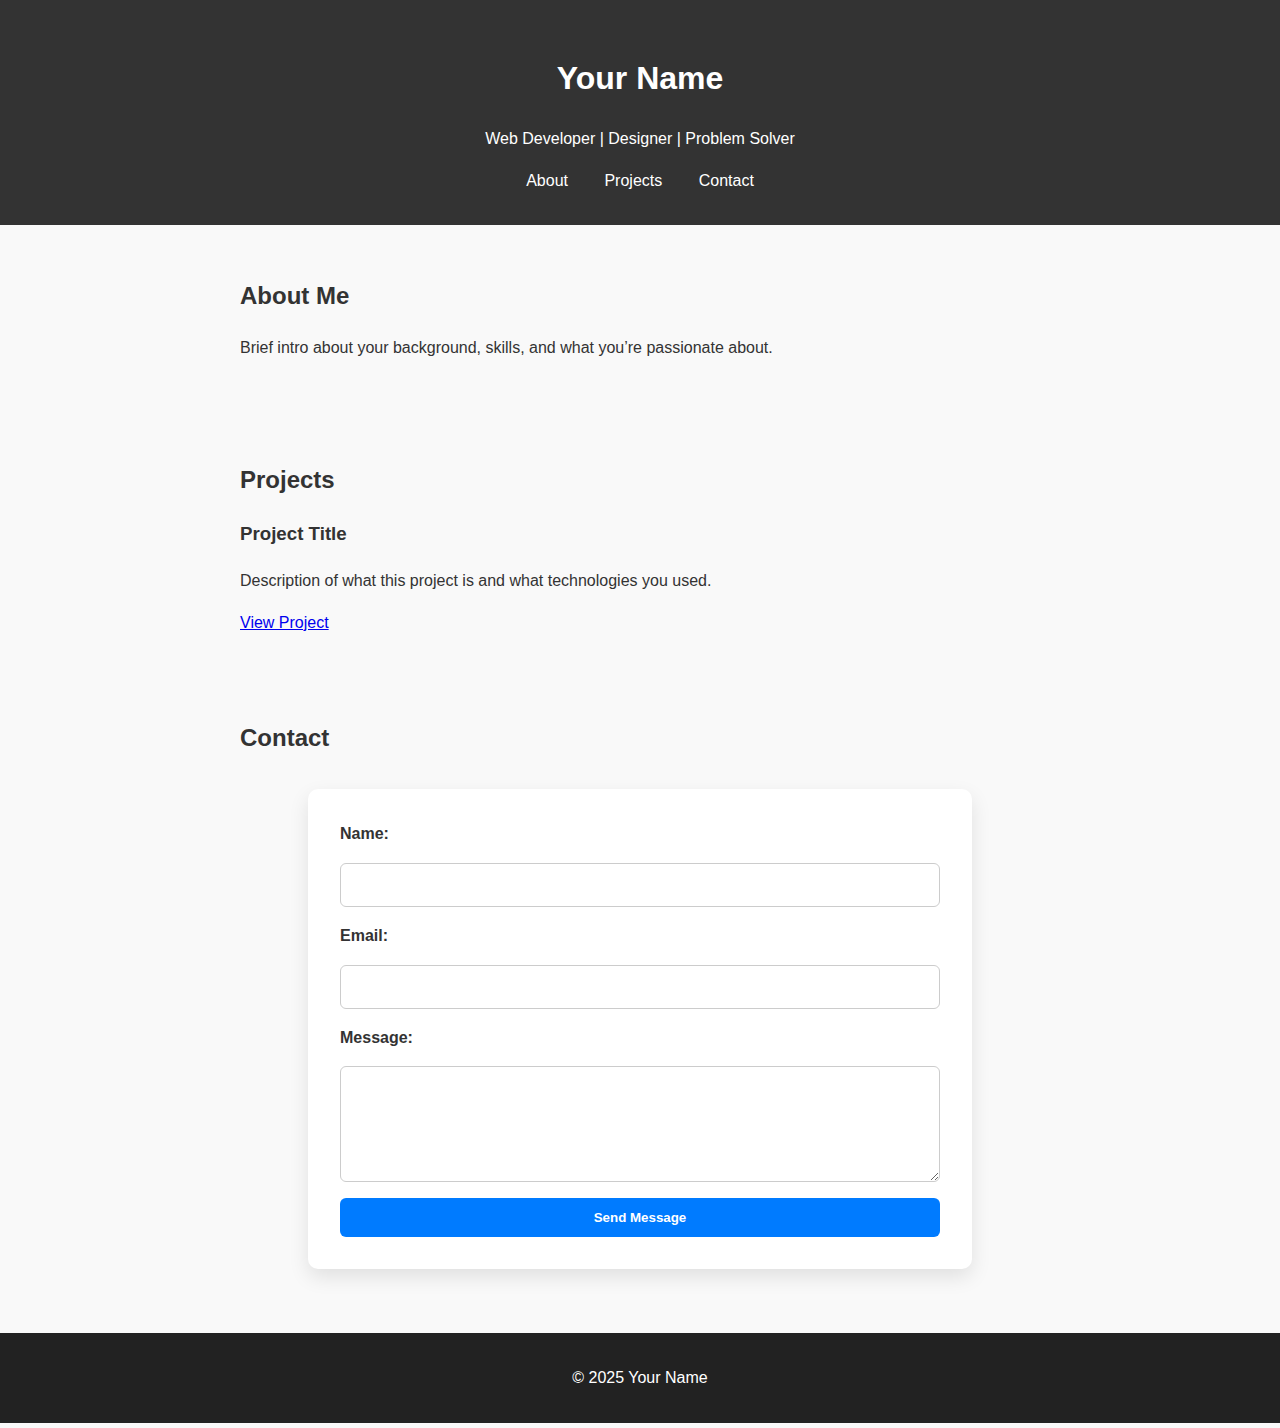
<file: pages/index.html>
<!DOCTYPE html>
<html lang="en">
<head>
  <meta charset="UTF-8" />
  <meta name="viewport" content="width=device-width, initial-scale=1.0"/>
  <title>Your Name | Portfolio</title>
  <link rel="stylesheet" href="/css/styles.css" />
</head>
<body>
  <header>
    <h1>Your Name</h1>
    <p>Web Developer | Designer | Problem Solver</p>
    <nav>
      <a href="#about">About</a>
      <a href="#projects">Projects</a>
      <a href="#contact">Contact</a>
    </nav>
  </header>

  <section id="about">
    <h2>About Me</h2>
    <p>Brief intro about your background, skills, and what you’re passionate about.</p>
  </section>

  <section id="projects">
    <h2>Projects</h2>
    <div class="project">
      <h3>Project Title</h3>
      <p>Description of what this project is and what technologies you used.</p>
      <a href="#">View Project</a>
    </div>
  </section>

  <section id="contact">
    <h2>Contact</h2>
    <div class="contact-card">
        <form action="https://formspree.io/f/xzzrwkvq" method="POST">
        <label for="name">Name:</label>
        <input type="text" id="name" name="name" required />
    
        <label for="email">Email:</label>
        <input type="email" id="email" name="email" required />
    
        <label for="message">Message:</label>
        <textarea id="message" name="message" rows="5" required></textarea>
    
        <button type="submit">Send Message</button>
        </form>
    </div>
  </section>  

  <footer>
    <p>&copy; 2025 Your Name</p>
  </footer>
</body>
</html>
</file>
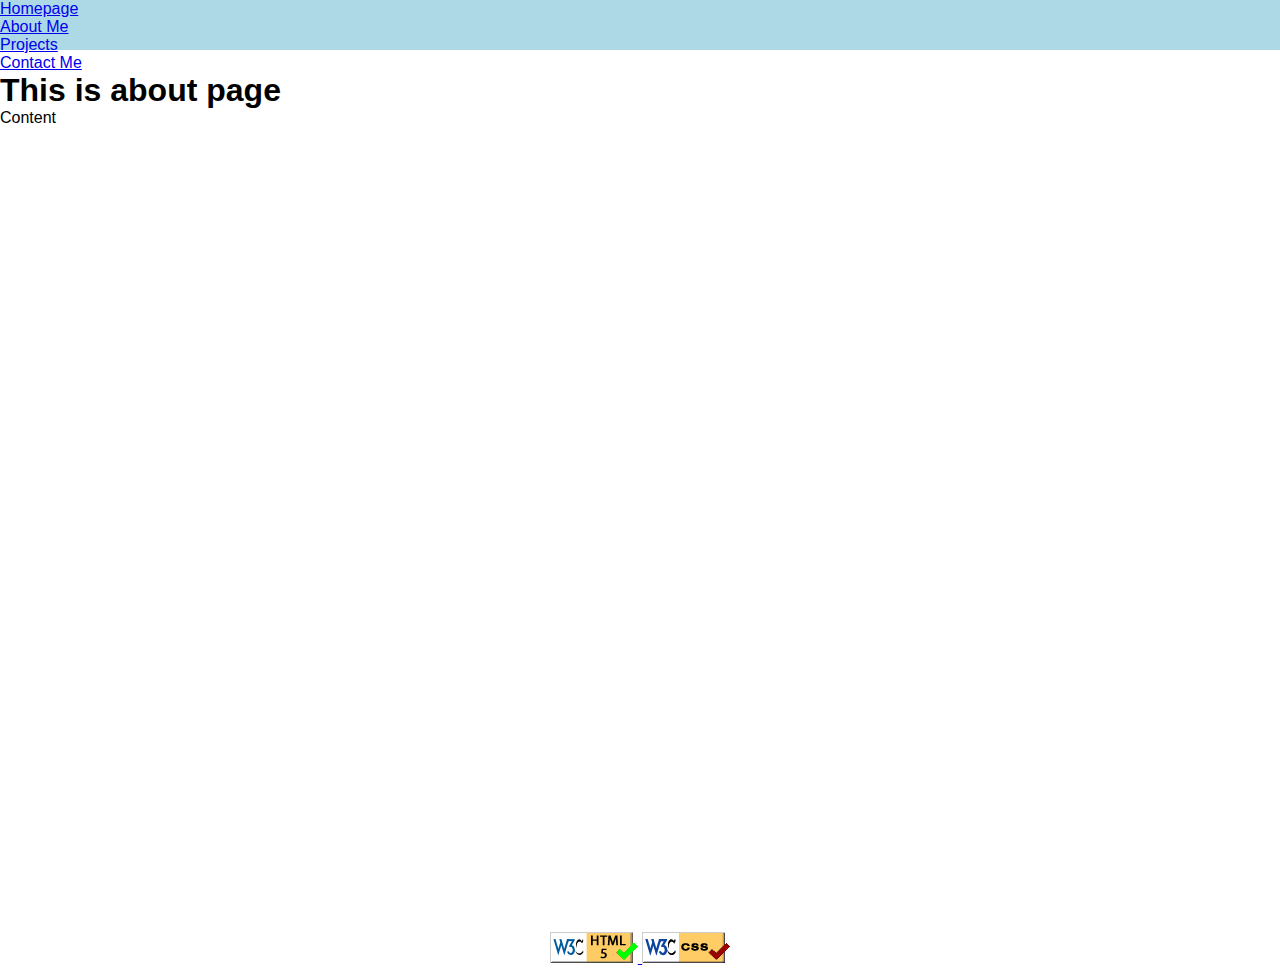
<file: about.html>
<!DOCTYPE html>
<html>
    <head>
        <meta charset="UTF-8">
        <meta name="author" content="Kevin Nguyen">
        <meta name="viewport" content="width=device-width, initial-scale=1.0">
        <link href="styles/generalStyles.css" rel="stylesheet">
    </head>
    <body>
      <title>Kevin Nguyen</title>
      <div class="top-bar">
        <div class="navigationBar">
          <nav> <a href="introduction.html">Homepage</a></nav>
          <nav> <a href="about.html">About Me</a></nav>
          <nav> <a href="projects.html">Projects </a></nav>
          <nav> <a href="contact.html">Contact Me </a></nav>
        </div>
        </div>
      <div id="page-container">
          <div id="content-wrap">
            <!-- all other page content -->
            <h1>This is about page</h1>
            <p>Content</p>
          </div>
          <footer id="footer">
            <p class="generalAlign">
              <a href="https://validator.w3.org/check?uri=referer">
                <img src="images/button-valid-html5.gif" width="88" height="31" alt="Link to HTML validator">
            </a>
              <a href="https://jigsaw.w3.org/css-validator/check/referer">
                <img src="images/button-valid-css.gif" width="88" height="31" alt="Link to CSS validator">
            </a>
            </p>
          </footer>
        </div>
      </body>
</html>
</file>
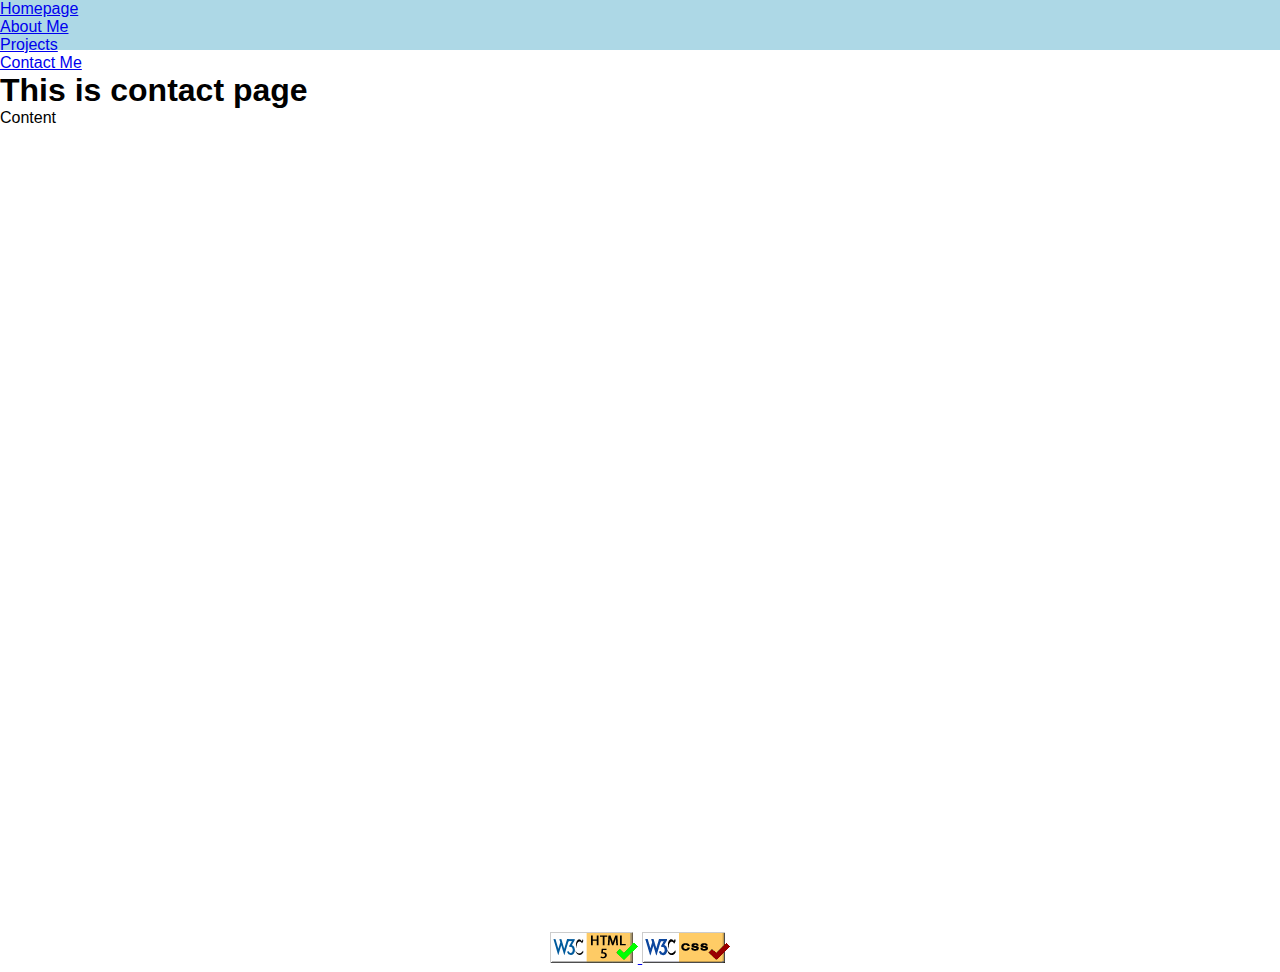
<file: contact.html>
<!DOCTYPE html>
<html>
    <head>
        <meta charset="UTF-8">
        <meta name="author" content="Kevin Nguyen">
        <meta name="viewport" content="width=device-width, initial-scale=1.0">
        <link href="styles/generalStyles.css" rel="stylesheet">
    </head>
    <body>
      <title>Kevin Nguyen</title>
      <div class="top-bar">
        <div class="navigationBar">
          <nav> <a href="introduction.html">Homepage</a></nav>
          <nav> <a href="about.html">About Me</a></nav>
          <nav> <a href="projects.html">Projects </a></nav>
          <nav> <a href="contact.html">Contact Me </a></nav>
        </div>
        </div>
      <div id="page-container">
          <div id="content-wrap">
            <!-- all other page content -->
            <h1>This is contact page</h1>
            <p>Content</p>
          </div>
          <footer id="footer">
            <p class="generalAlign">
              <a href="https://validator.w3.org/check?uri=referer">
                <img src="images/button-valid-html5.gif" width="88" height="31" alt="Link to HTML validator">
            </a>
              <a href="https://jigsaw.w3.org/css-validator/check/referer">
                <img src="images/button-valid-css.gif" width="88" height="31" alt="Link to CSS validator">
            </a>
            </p>
          </footer>
        </div>
      </body>
</html>
</file>
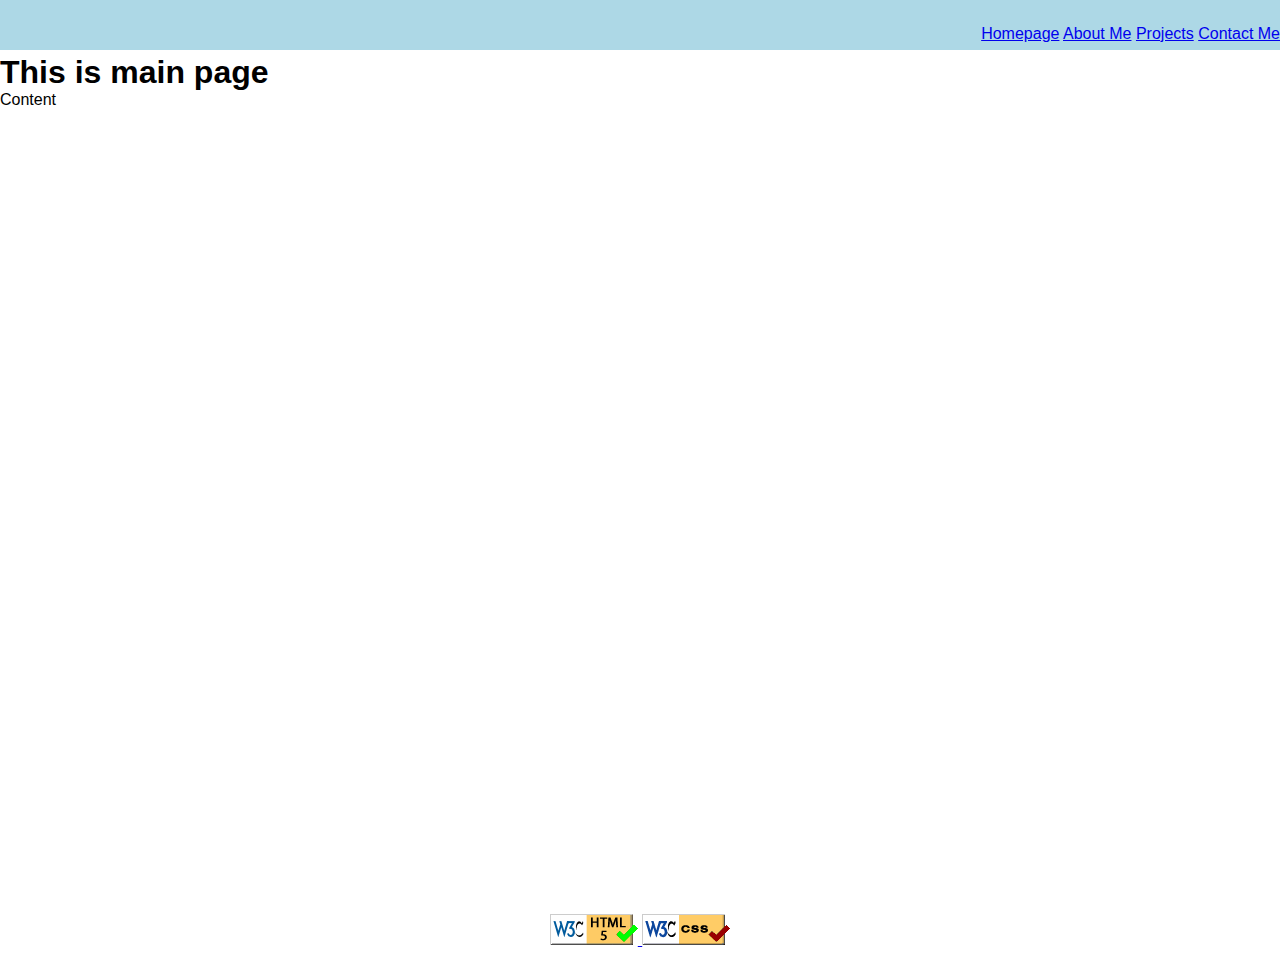
<file: introduction.html>
<!DOCTYPE html>
<html>
    <head>
        <meta charset="UTF-8">
        <meta name="author" content="Kevin Nguyen">
        <meta name="viewport" content="width=device-width, initial-scale=1.0">
        <link href="styles/generalStyles.css" rel="stylesheet">
    </head>
    <body>
      <title>Kevin Nguyen</title>
      <div class="top-bar">
        <div class="navBar navBarAlignRight">
          <a href="introduction.html">Homepage</a>
          <a href="about.html">About Me</a>
          <a href="projects.html">Projects</a>
          <a href="contact.html">Contact Me</a>
        </div>
        </div>
      <div id="page-container">
          <div id="content-wrap">
            <!-- all other page content -->
            <h1>This is main page</h1>
            <p>Content</p>
          </div>
          <footer id="footer">
            <p class="generalAlign">
              <a href="https://validator.w3.org/check?uri=referer">
                <img src="images/button-valid-html5.gif" width="88" height="31" alt="Link to HTML validator">
            </a>
              <a href="https://jigsaw.w3.org/css-validator/check/referer">
                <img src="images/button-valid-css.gif" width="88" height="31" alt="Link to CSS validator">
            </a>
            </p>
          </footer>
        </div>
      </body>
</html>
</file>
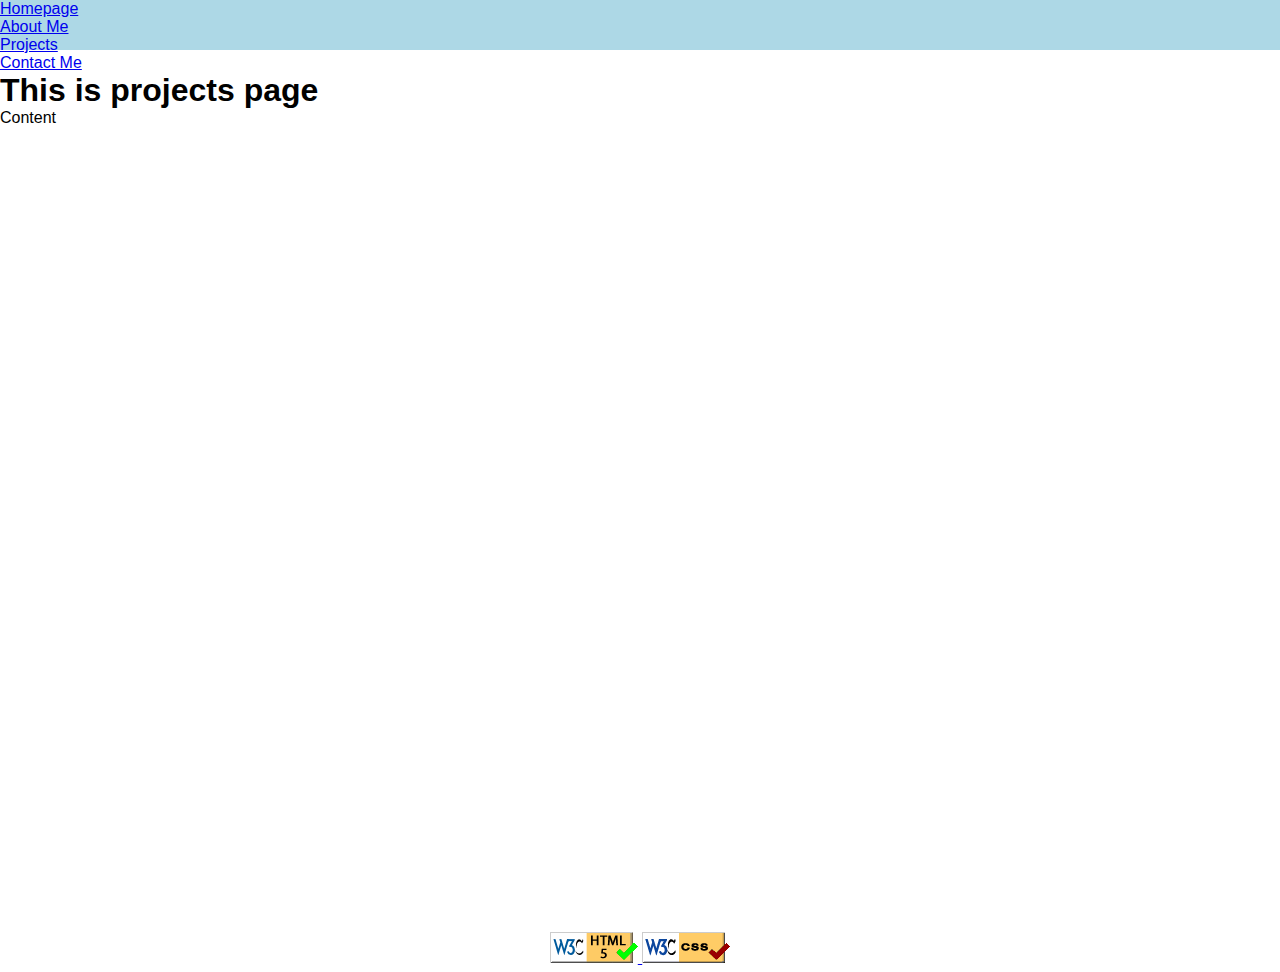
<file: projects.html>
<!DOCTYPE html>
<html>
    <head>
        <meta charset="UTF-8">
        <meta name="author" content="Kevin Nguyen">
        <meta name="viewport" content="width=device-width, initial-scale=1.0">
        <link href="styles/generalStyles.css" rel="stylesheet">
    </head>
    <body>
      <title>Kevin Nguyen</title>
      <div class="top-bar">
        <div class="navigationBar">
          <nav> <a href="/introduction.html">Homepage</a></nav>
          <nav> <a href="about.html">About Me</a></nav>
          <nav> <a href="projects.html">Projects </a></nav>
          <nav> <a href="contact.html">Contact Me </a></nav>
        </div>
        </div>
      <div id="page-container">
          <div id="content-wrap">
            <!-- all other page content -->
            <h1>This is projects page</h1>
            <p>Content</p>
          </div>
          <footer id="footer">
            <p class="generalAlign">
              <a href="https://validator.w3.org/check?uri=referer">
                <img src="images/button-valid-html5.gif" width="88" height="31" alt="Link to HTML validator">
            </a>
              <a href="https://jigsaw.w3.org/css-validator/check/referer">
                <img src="images/button-valid-css.gif" width="88" height="31" alt="Link to CSS validator">
            </a>
            </p>
          </footer>
        </div>
      </body>
</html>
</file>
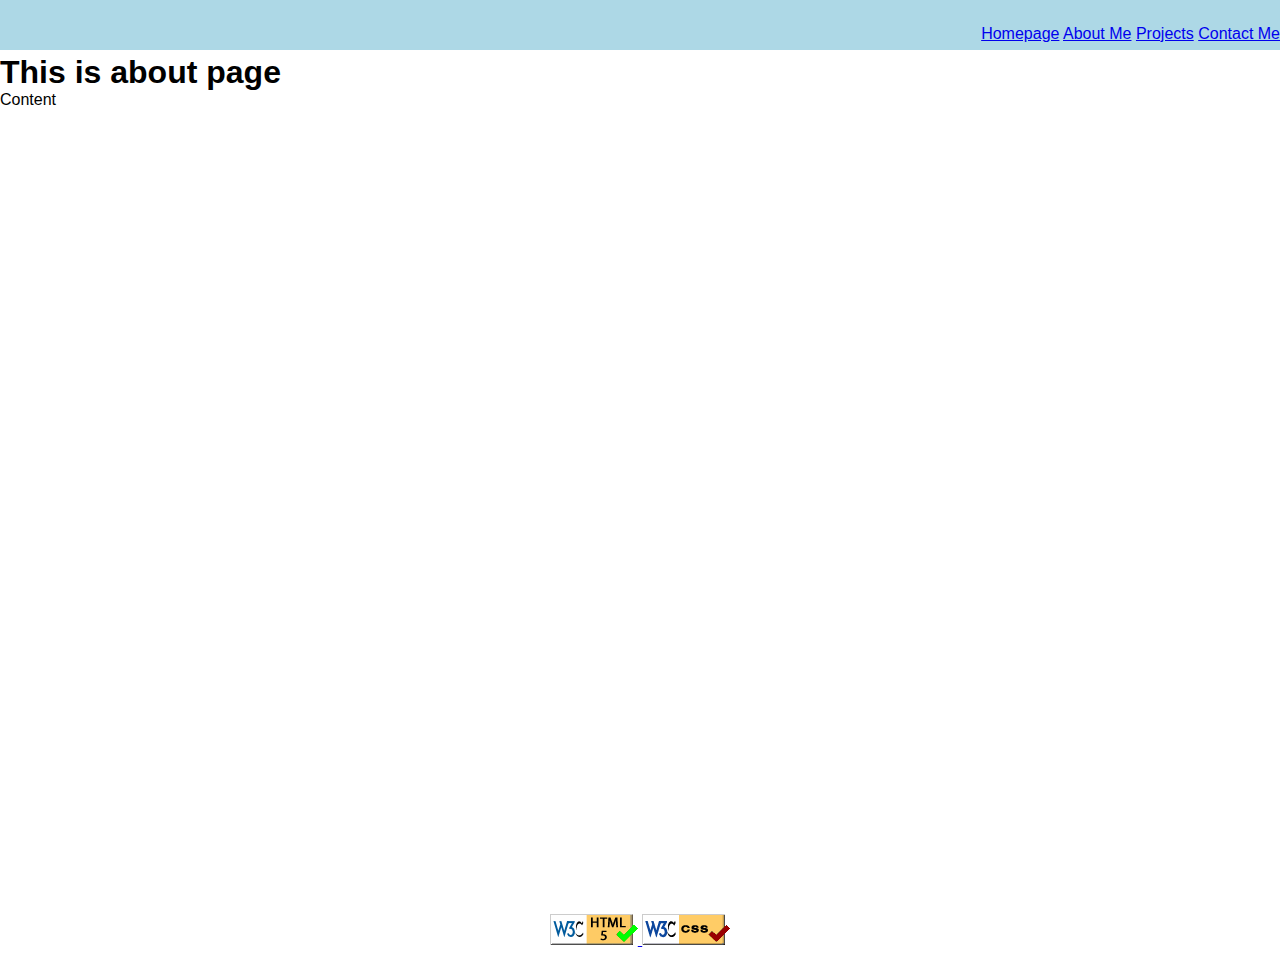
<file: pages/about.html>
<!DOCTYPE html>
<html>
    <head>
        <meta charset="UTF-8">
        <meta name="author" content="Kevin Nguyen">
        <meta name="viewport" content="width=device-width, initial-scale=1.0">
        <link href="../styles/generalStyles.css" rel="stylesheet">
    </head>
    <body>
      <title>Kevin Nguyen</title>
      <div class="top-bar">
        <div class="navBar navBarAlignRight">
          <a href="introduction.html">Homepage</a>
          <a href="about.html">About Me</a>
          <a href="projects.html">Projects</a>
          <a href="contact.html">Contact Me</a>
        </div>
        </div>
      <div id="page-container">
          <div id="content-wrap">
            <!-- all other page content -->
            <h1>This is about page</h1>
            <p>Content</p>
          </div>
          <footer id="footer">
            <p class="generalAlign">
              <a href="https://validator.w3.org/check?uri=referer">
                <img src="../images/button-valid-html5.gif" width="88" height="31" alt="Link to HTML validator">
            </a>
              <a href="https://jigsaw.w3.org/css-validator/check/referer">
                <img src="../images/button-valid-css.gif" width="88" height="31" alt="Link to CSS validator">
            </a>
            </p>
          </footer>
        </div>
      </body>
</html>
</file>
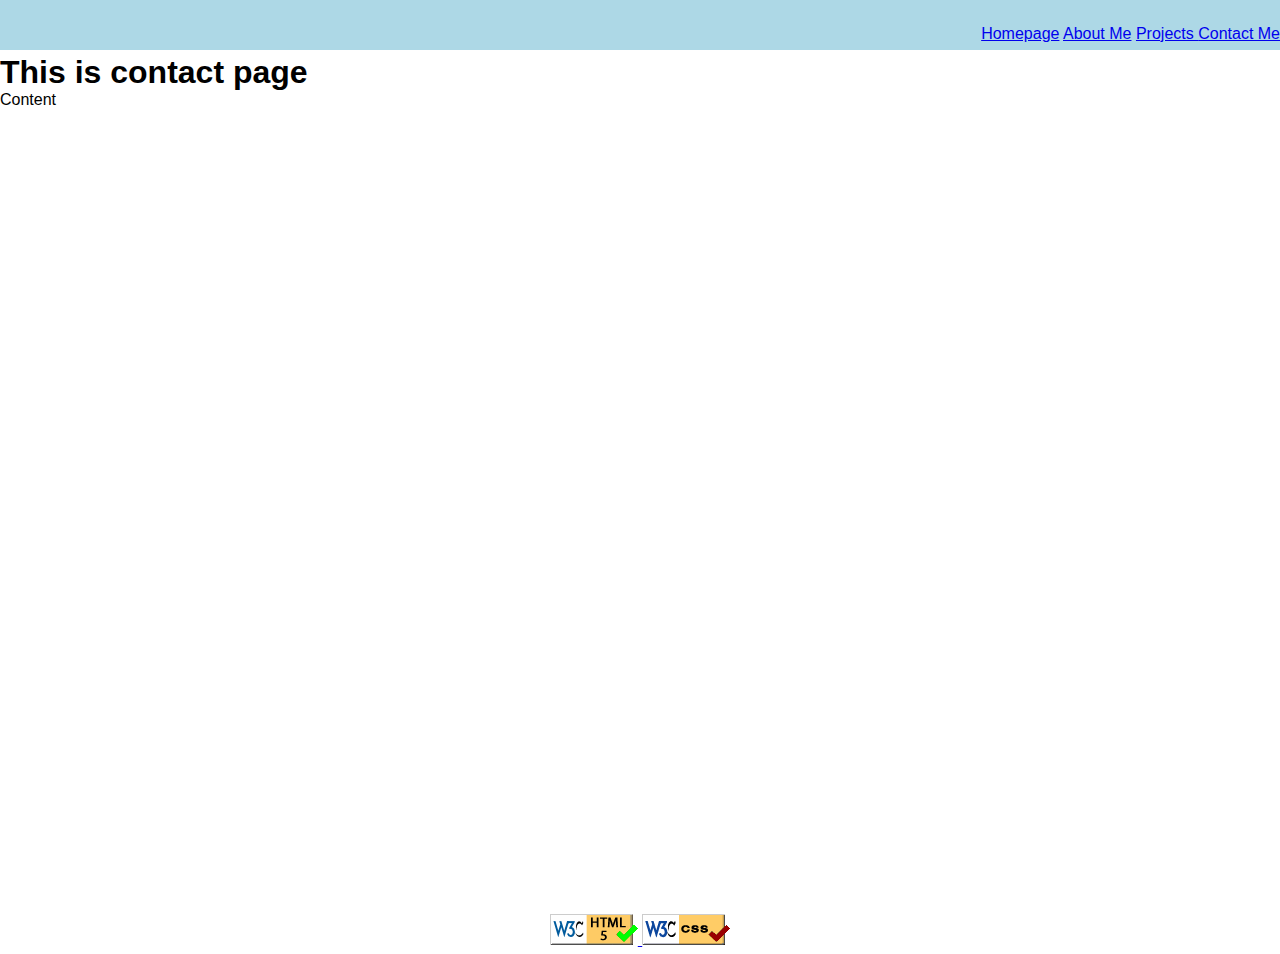
<file: pages/contact.html>
<!DOCTYPE html>
<html>
    <head>
        <meta charset="UTF-8">
        <meta name="author" content="Kevin Nguyen">
        <meta name="viewport" content="width=device-width, initial-scale=1.0">
        <link href="../styles/generalStyles.css" rel="stylesheet">
    </head>
    <body>
      <title>Kevin Nguyen</title>
      <div class="top-bar">
        <div class="navBar navBarAlignRight">
          <a href="introduction.html">Homepage</a>
          <a href="about.html">About Me</a>
          <a href="projects.html">Projects </a>
          <a href="contact.html">Contact Me </a>
        </div>
        </div>
      <div id="page-container">
          <div id="content-wrap">
            <!-- all other page content -->
            <h1>This is contact page</h1>
            <p>Content</p>
          </div>
          <footer id="footer">
            <p class="generalAlign">
              <a href="https://validator.w3.org/check?uri=referer">
                <img src="../images/button-valid-html5.gif" width="88" height="31" alt="Link to HTML validator">
            </a>
              <a href="https://jigsaw.w3.org/css-validator/check/referer">
                <img src="../images/button-valid-css.gif" width="88" height="31" alt="Link to CSS validator">
            </a>
            </p>
          </footer>
        </div>
      </body>
</html>
</file>
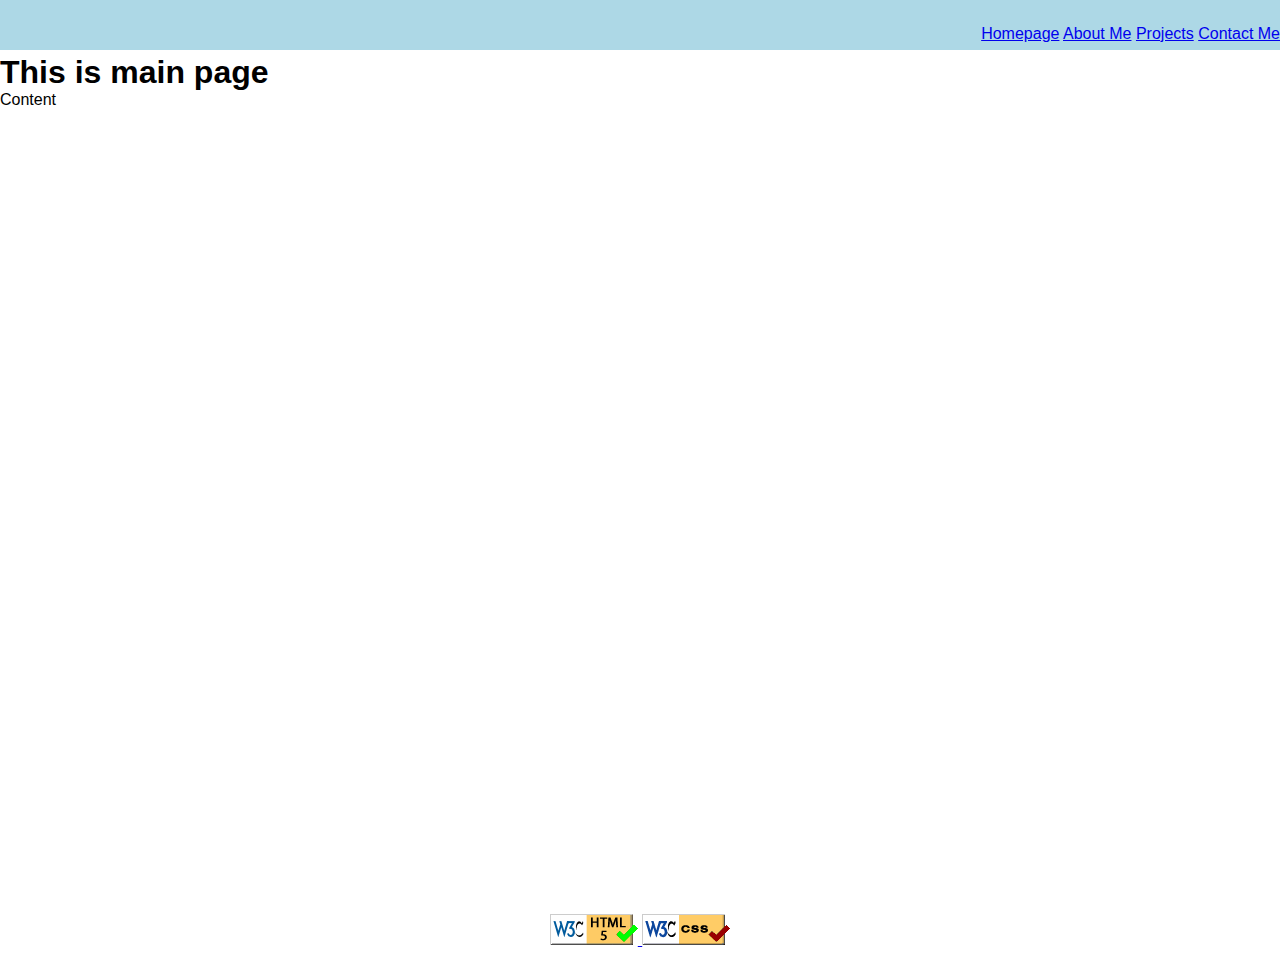
<file: pages/introduction.html>
<!DOCTYPE html>
<html>
    <head>
        <meta charset="UTF-8">
        <meta name="author" content="Kevin Nguyen">
        <meta name="viewport" content="width=device-width, initial-scale=1.0">
        <link href="../styles/generalStyles.css" rel="stylesheet">
    </head>
    <body>
      <title>Kevin Nguyen</title>
      <div class="top-bar">
        <div class="navBar navBarAlignRight">
          <a href="introduction.html">Homepage</a>
          <a href="about.html">About Me</a>
          <a href="projects.html">Projects</a>
          <a href="contact.html">Contact Me</a>
        </div>
        </div>
      <div id="page-container">
          <div id="content-wrap">
            <!-- all other page content -->
            <h1>This is main page</h1>
            <p>Content</p>
          </div>
          <footer id="footer">
            <p class="generalAlign">
              <a href="https://validator.w3.org/check?uri=referer">
                <img src="../images/button-valid-html5.gif" width="88" height="31" alt="Link to HTML validator">
            </a>
              <a href="https://jigsaw.w3.org/css-validator/check/referer">
                <img src="../images/button-valid-css.gif" width="88" height="31" alt="Link to CSS validator">
            </a>
            </p>
          </footer>
        </div>
      </body>
</html>
</file>
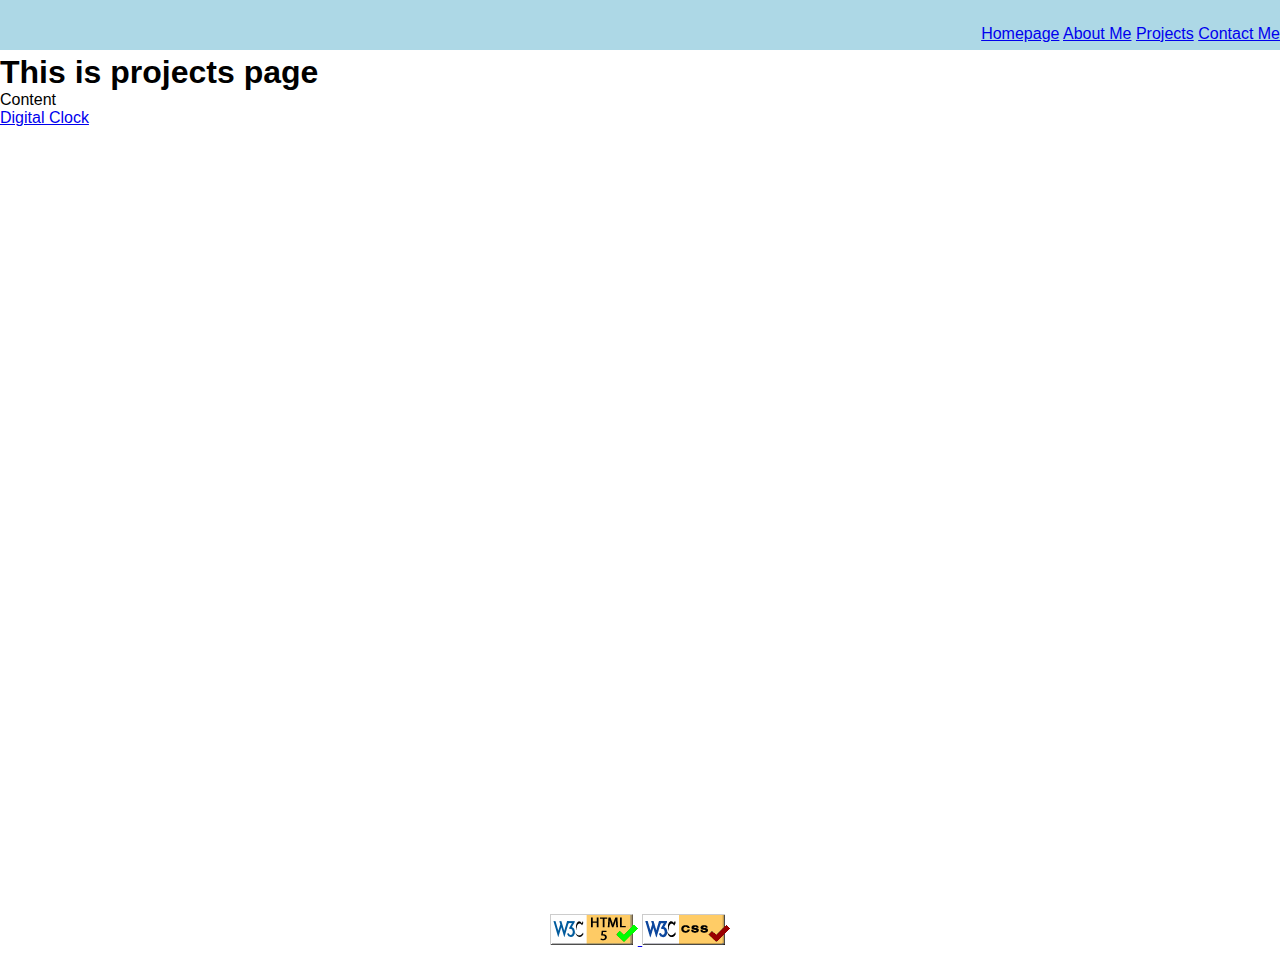
<file: pages/projects.html>
<!DOCTYPE html>
<html>
    <head>
        <meta charset="UTF-8">
        <meta name="author" content="Kevin Nguyen">
        <meta name="viewport" content="width=device-width, initial-scale=1.0">
        <link href="../styles/generalStyles.css" rel="stylesheet">
    </head>
    <body>
      <title>Kevin Nguyen</title>
      <div class="top-bar">
        <div class="navBar navBarAlignRight">
          <a href="introduction.html">Homepage</a>
          <a href="about.html">About Me</a>
          <a href="projects.html">Projects</a>
          <a href="contact.html">Contact Me</a>
        </div>
        </div>
      <div id="page-container">
          <div id="content-wrap">
            <!-- all other page content -->
            <h1>This is projects page</h1>
            <p>Content</p>
            <a href="../projects/digitalClock.html">Digital Clock</a>
          </div>
          <footer id="footer">
            <p class="generalAlign">
              <a href="https://validator.w3.org/check?uri=referer">
                <img src="../images/button-valid-html5.gif" width="88" height="31" alt="Link to HTML validator">
            </a>
              <a href="https://jigsaw.w3.org/css-validator/check/referer">
                <img src="../images/button-valid-css.gif" width="88" height="31" alt="Link to CSS validator">
            </a>
            </p>
          </footer>
        </div>
      </body>
</html>
</file>
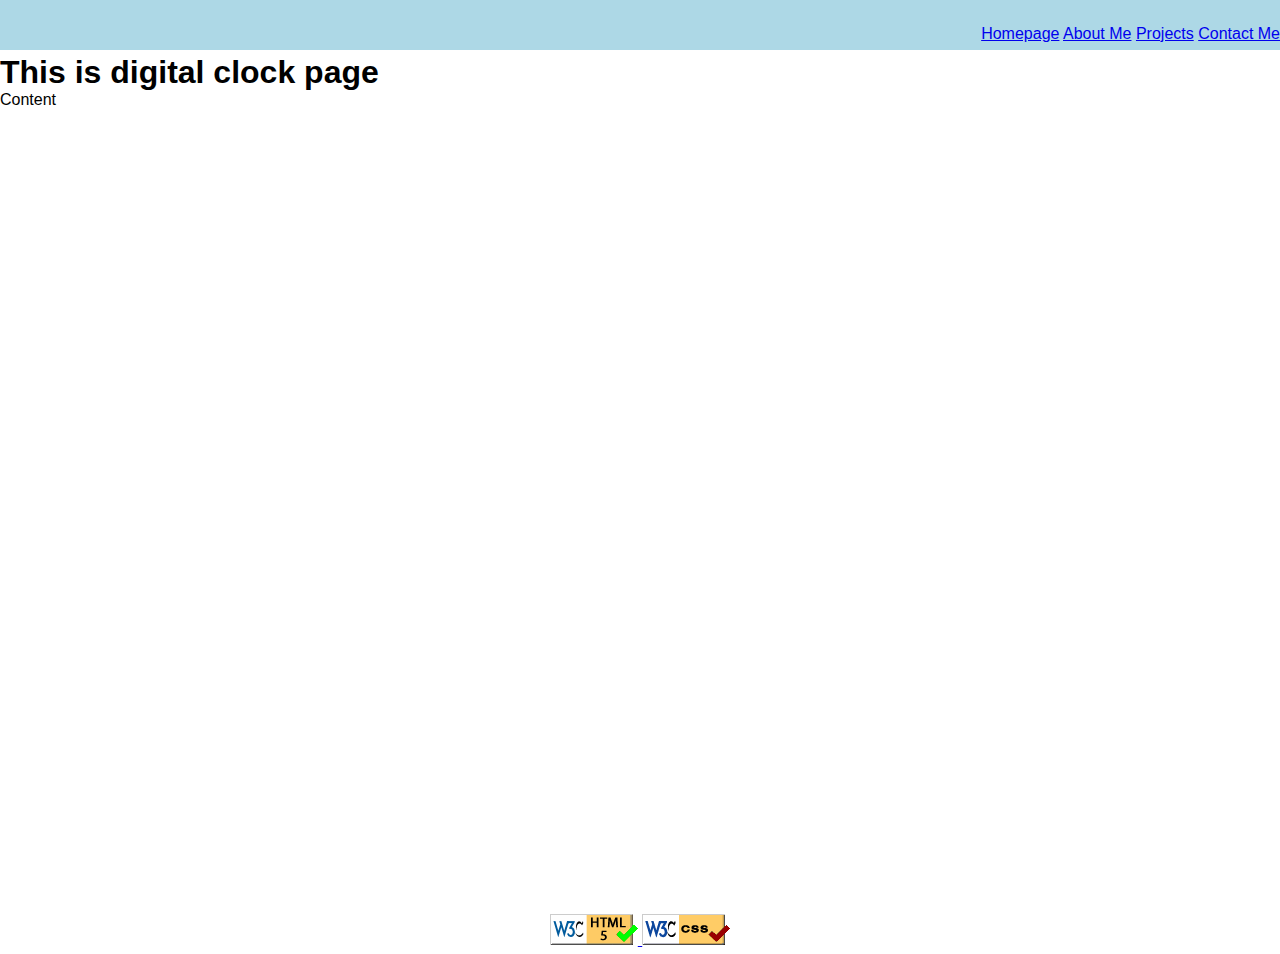
<file: projects/digitalClock.html>
<!DOCTYPE html>
<html>
    <head>
        <meta charset="UTF-8">
        <meta name="author" content="Kevin Nguyen">
        <meta name="viewport" content="width=device-width, initial-scale=1.0">
        <link href="../styles/generalStyles.css" rel="stylesheet">
    </head>
    <body>
        <title>Kevin Nguyen</title>
        <div class="top-bar">
          <div class="navBar navBarAlignRight">
          <a href="../pages/introduction.html">Homepage</a>
          <a href="../pages/about.html">About Me</a>
          <a href="../pages/projects.html">Projects</a>
          <a href="../pages/contact.html">Contact Me</a>
          </div>
          </div>
        <div id="page-container">
            <div id="content-wrap">
              <!-- all other page content -->
              <h1>This is digital clock page</h1>
              <p>Content</p>
            </div>
            <footer id="footer">
              <p class="generalAlign">
                <a href="https://validator.w3.org/check?uri=referer">
                  <img src="../images/button-valid-html5.gif" width="88" height="31" alt="Link to HTML validator">
              </a>
                <a href="https://jigsaw.w3.org/css-validator/check/referer">
                  <img src="../images/button-valid-css.gif" width="88" height="31" alt="Link to CSS validator">
              </a>
              </p>
            </footer>
          </div>
    </body>

</html>
</file>
<file: css/styles.css>
body {
    font-family: Arial, sans-serif;
    line-height: 1.6;
    margin: 0;
    padding: 0;
    background: #f9f9f9;
    color: #333;
  }
  
  header {
    background: #333;
    color: #fff;
    padding: 2rem 1rem;
    text-align: center;
  }
  
  nav a {
    margin: 0 1rem;
    color: #fff;
    text-decoration: none;
  }
  
  section {
    padding: 2rem;
    max-width: 800px;
    margin: auto;
  }
  
  footer {
    text-align: center;
    padding: 1rem;
    background: #222;
    color: #fff;
  }
  
  /* Contact Form */.contact-card {
  background: #fff;
  padding: 2rem;
  border-radius: 10px;
  box-shadow: 0 8px 20px rgba(0, 0, 0, 0.1);
  max-width: 600px;
  margin: 2rem auto;
}

form {
  display: flex;
  flex-direction: column;
  gap: 1rem;
}

label {
  font-weight: 600;
  color: #333;
}

input, textarea {
  padding: 0.75rem;
  border: 1px solid #ccc;
  border-radius: 6px;
  font-size: 1rem;
  transition: border-color 0.3s;
}

input:focus, textarea:focus {
  border-color: #007BFF;
  outline: none;
}

button {
  padding: 0.75rem;
  background-color: #007BFF;
  color: white;
  font-weight: bold;
  border: none;
  border-radius: 6px;
  cursor: pointer;
  transition: background-color 0.3s;
}

button:hover {
  background-color: #0056b3;
}
</file>
<file: styles/generalStyles.css>
/**  element calls **/
* { /** Reset default settings **/
    margin: 0;
    padding: 0;
    font-family: sans-serif;
}
/** class calls **/
.top-bar{
    display: inline-block;
    background-color: lightblue;
    width: 100%;
    height: 50px;
}
.generalAlign{
    text-align: center;
}
.navBar{
    display: inline-block;
    padding-top: 25px;
}
.navBarAlignRight{
    float: right;
}
/** id calls **/
#page-container {
    position: relative;
    min-height: 100vh;
}
  
#content-wrap {
    padding-bottom: 2.5rem;    
}
  
#footer {
    position: absolute;
    bottom: 0;
    width: 100%;
    height: 2.5rem;            
}
</file>
